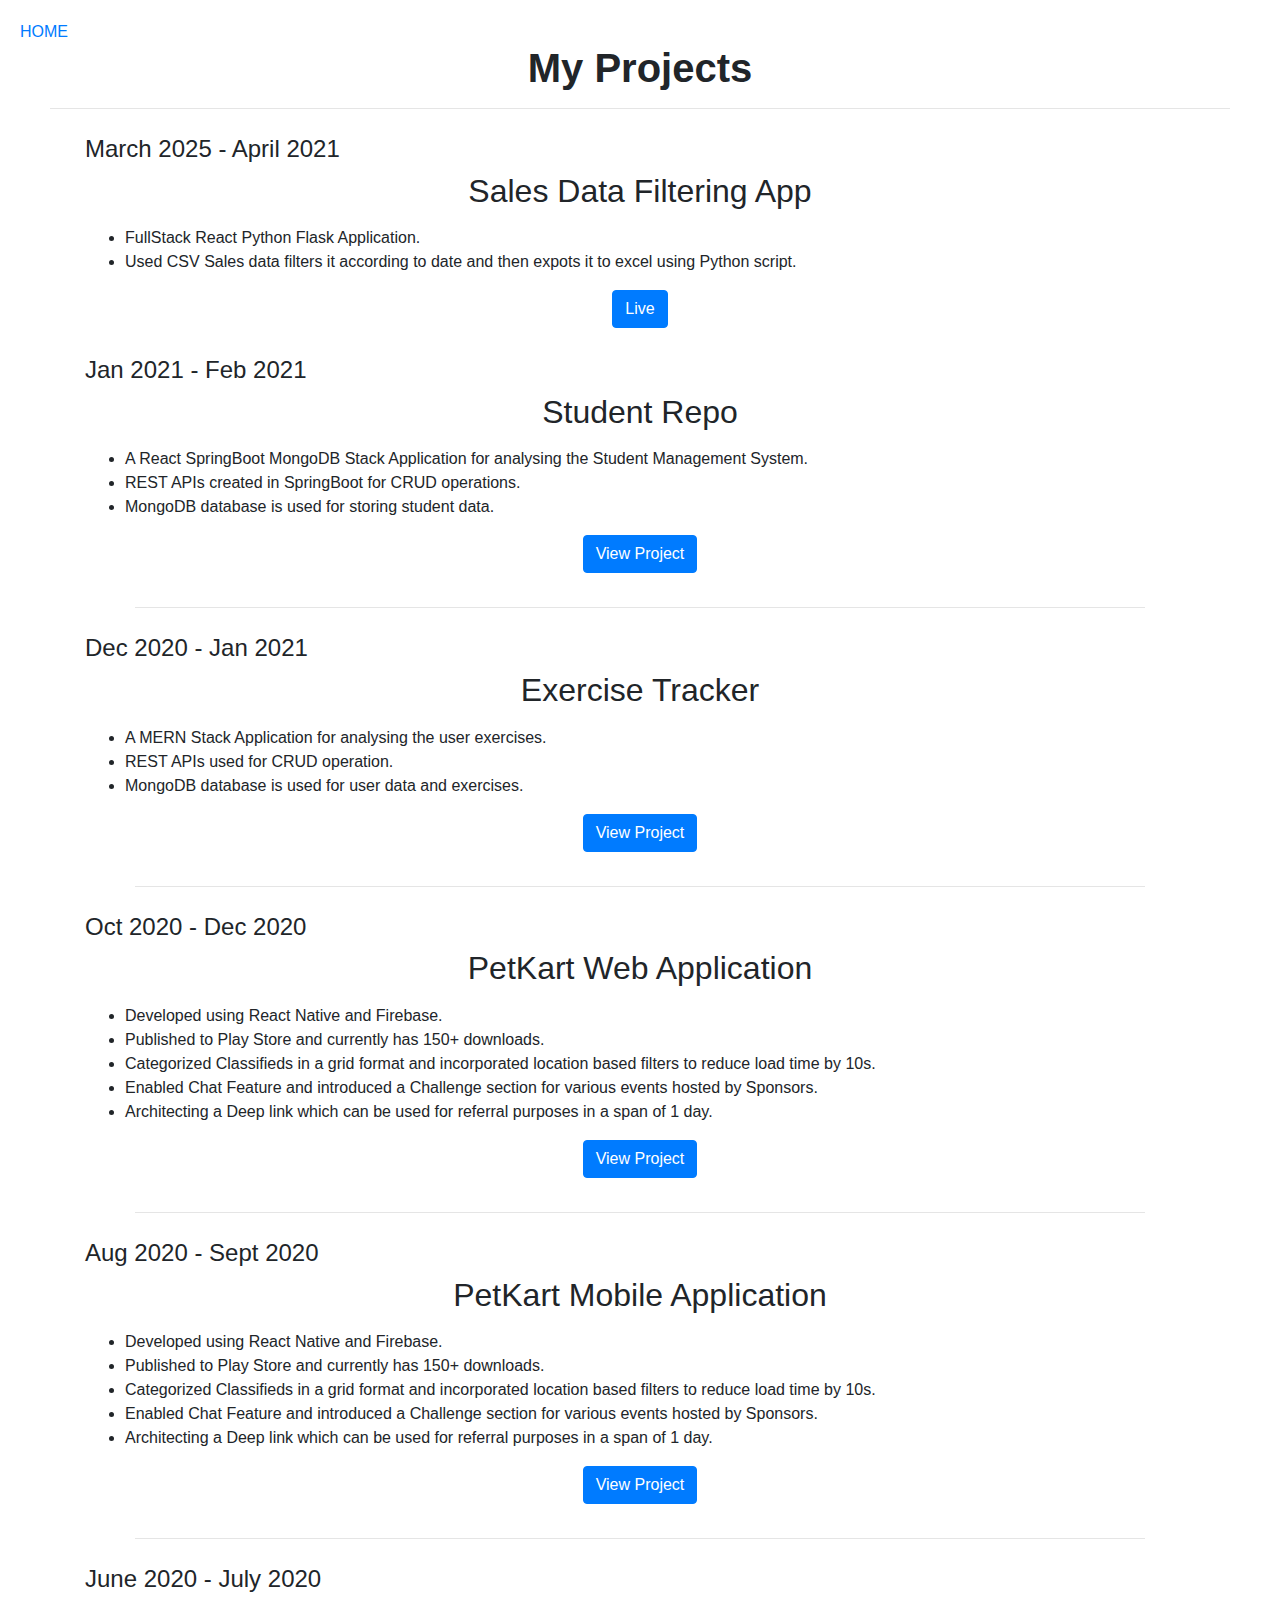
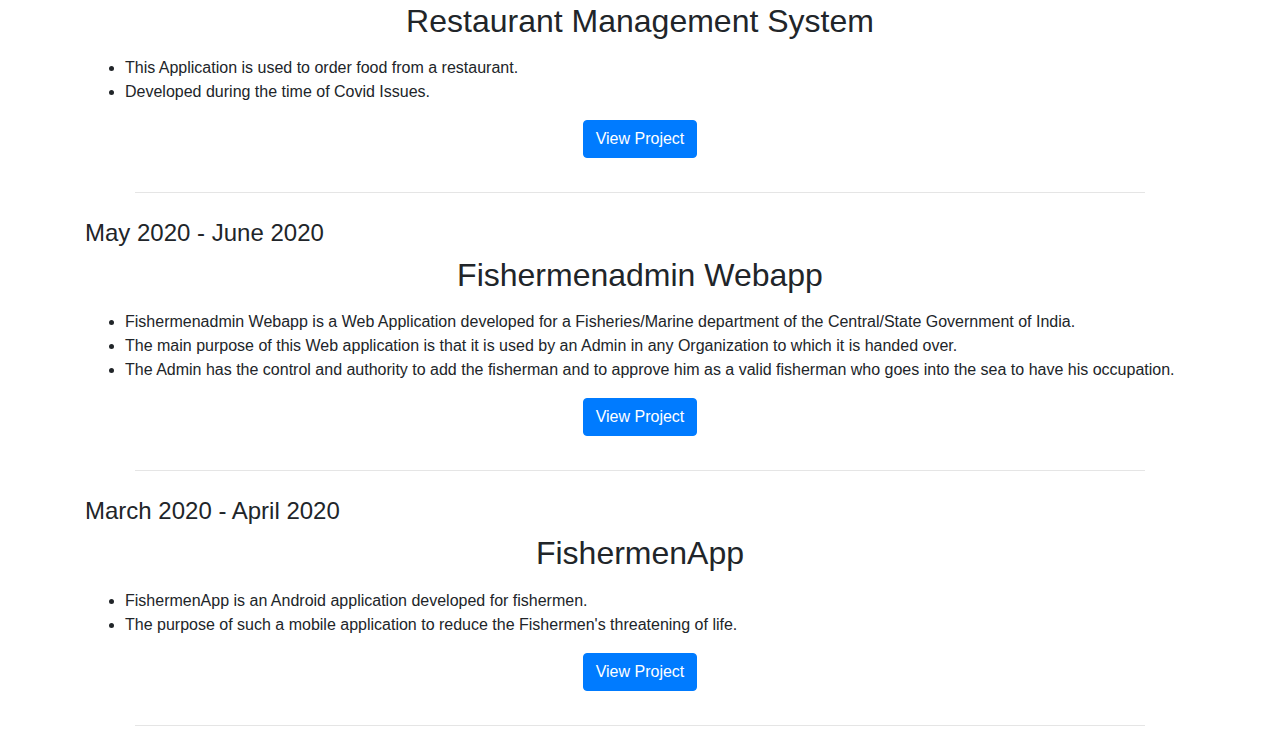
<file: myprojects.html>
<!DOCTYPE html>
<html lang="en">
  <head>
    <meta charset="UTF-8" />
    <meta name="viewport" content="width=device-width, initial-scale=1.0" />
    <title>Aaron Puthuvana Sam</title>
    <link rel="stylesheet" href="myprojectstyles.css" />
    <link rel="shortcut icon" href="aaron.ico" type="image/x-icon" />
    <link rel="stylesheet" href="https://maxcdn.bootstrapcdn.com/bootstrap/4.0.0/css/bootstrap.min.css" integrity="sha384-Gn5384xqQ1aoWXA+058RXPxPg6fy4IWvTNh0E263XmFcJlSAwiGgFAW/dAiS6JXm" crossorigin="anonymous">
  </head>
  <body>
    <header>
      <navbar><a href="index.html">HOME</a></navbar>
    </header>
    <h1 class="projectheader">My Projects</h1>
    <hr>

    <div class="container">

      <div class="projectholder">
        <h4>March 2025 - April 2021</h4>
        <h2 class="project-name">Sales Data Filtering App</h2>
          <p class ="project-description">
            <ul>
              <li>FullStack React Python Flask Application.</li>
              <li>Used CSV Sales data filters it according to date and then expots it to excel using Python script.</li>
            </ul>
          </p>

          <h3 class="project-link">
            <a href="https://sales-data-filter-9llapr5fz-aaron-sams-projects-ddfb3531.vercel.app/" class="btn btn-primary"> Live </a>

          </h3>
      </div>

      <div class="projectholder">
        <h4>Jan 2021 - Feb 2021</h4>
        <h2 class="project-name">Student Repo</h2>
          <p class ="project-description">
            <ul>
              <li>A React SpringBoot MongoDB Stack Application for analysing the Student Management System.</li>
              <li>REST APIs created in SpringBoot for CRUD operations.</li>
              <li>MongoDB database is used for storing student data.</li>
            </ul>
          </p>

          <h3 class="project-link">
            <a href="https://github.com/aaron-creator/Sample-Project" class="btn btn-primary"> View Project</a>
          </h3>
      </div>
      <hr>

      <div class="projectholder">
        <h4>Dec 2020 - Jan 2021</h4>
        <h2 class="project-name">Exercise Tracker</h2>
          <p class ="project-description">
            <ul>
              <li>A MERN Stack Application for analysing the user exercises.</li>
              <li> REST APIs used for CRUD operation.</li>
              <li>MongoDB database is used  for user data and exercises.</li>
            </ul>
          </p>

          <h3 class="project-link">
            <a href="https://github.com/aaron-creator/Exercise-Tracker" class="btn btn-primary"> View Project</a>
          </h3>
      </div>
      <hr>

      <div class="projectholder">
        <h4>Oct 2020 - Dec 2020</h4>
        <h2 class="project-name">PetKart Web Application</h2>
          <p class ="project-description">
            <ul>
              <li>Developed using React Native and Firebase.</li>
              <li>Published to Play Store and currently has 150+ downloads.</li>
              <li>Categorized Classifieds in a grid format and incorporated location based filters to reduce load time by 10s.</li>
              <li>Enabled Chat Feature and introduced a Challenge section for various events hosted by Sponsors.</li>
              <li>Architecting a Deep link which can be used for referral purposes in a span of 1 day.</li>
            </ul>
          </p>

          <h3 class="project-link">
            <a href="https://pethub-dev.web.app/home" class="btn btn-primary"> View Project</a>
          </h3>
      </div>
      <hr>

      <div class="projectholder">
        <h4>Aug 2020 - Sept 2020</h4>
        <h2 class="project-name">PetKart Mobile Application</h2>
          <p class ="project-description">
            <ul>
              <li>Developed using React Native and Firebase.</li>
              <li>Published to Play Store and currently has 150+ downloads.</li>
              <li>Categorized Classifieds in a grid format and incorporated location based filters to reduce load time by 10s.</li>
              <li>Enabled Chat Feature and introduced a Challenge section for various events hosted by Sponsors.</li>
              <li>Architecting a Deep link which can be used for referral purposes in a span of 1 day.</li>
            </ul>
          </p>

          <h3 class="project-link">
            <a href="https://play.google.com/store/apps/details?id=com.tetracubetech.pethub" class="btn btn-primary"> View Project</a>
          </h3>
      </div>
      <hr>

      <div class="projectholder">
        <h4>June 2020 - July 2020</h4>
        <h2 class="project-name">Restaurant Management System</h2>
          <p class ="project-description">
            <ul>
              <li>This Application is used to order food from a restaurant.</li>
              <li> Developed during the time of Covid Issues.</li>
            </ul>
          </p>

          <h3 class="project-link">
            <a href="https://github.com/aaron-creator/restapp" class="btn btn-primary"> View Project</a>
          </h3>
      </div>
      <hr>

      <div class="projectholder">
        <h4>May 2020 - June 2020</h4>
        <h2 class="project-name">Fishermenadmin Webapp</h2>
          <p class ="project-description">
            <ul>
              <li>Fishermenadmin Webapp is a Web Application developed for a
                Fisheries/Marine department of the Central/State Government of
                India.</li>
              <li>The main purpose of this Web application is that it is used
                by an Admin in any Organization to which it is handed over.</li>
              <li>The
                Admin has the control and authority to add the fisherman and to
                approve him as a valid fisherman who goes into the sea to have his
                occupation.</li>
            </ul>
              
          </p>

          <h3 class="project-link">
            <a href="http://3.22.232.119/login.php" class="btn btn-primary"> View Project</a>
          </h3>
      </div>
      <hr>

      <div class="projectholder">
        <h4>March 2020 - April 2020</h4>
        <h2 class="project-name">FishermenApp</h2>
          <p class ="project-description">
            <ul>
              <li>FishermenApp is an Android application developed for fishermen.</li>
              <li>The
                purpose of such a mobile application to reduce the Fishermen's
                threatening of life.</li>
            </ul>
             
          </p>
          <h3 class="project-link">
            <a href="https://github.com/aaron-creator/fishermenapp" class="btn btn-primary"> View Project</a>
          </h3>
      </div>
      <hr>

    </div>
  </body>
</html>
</file>
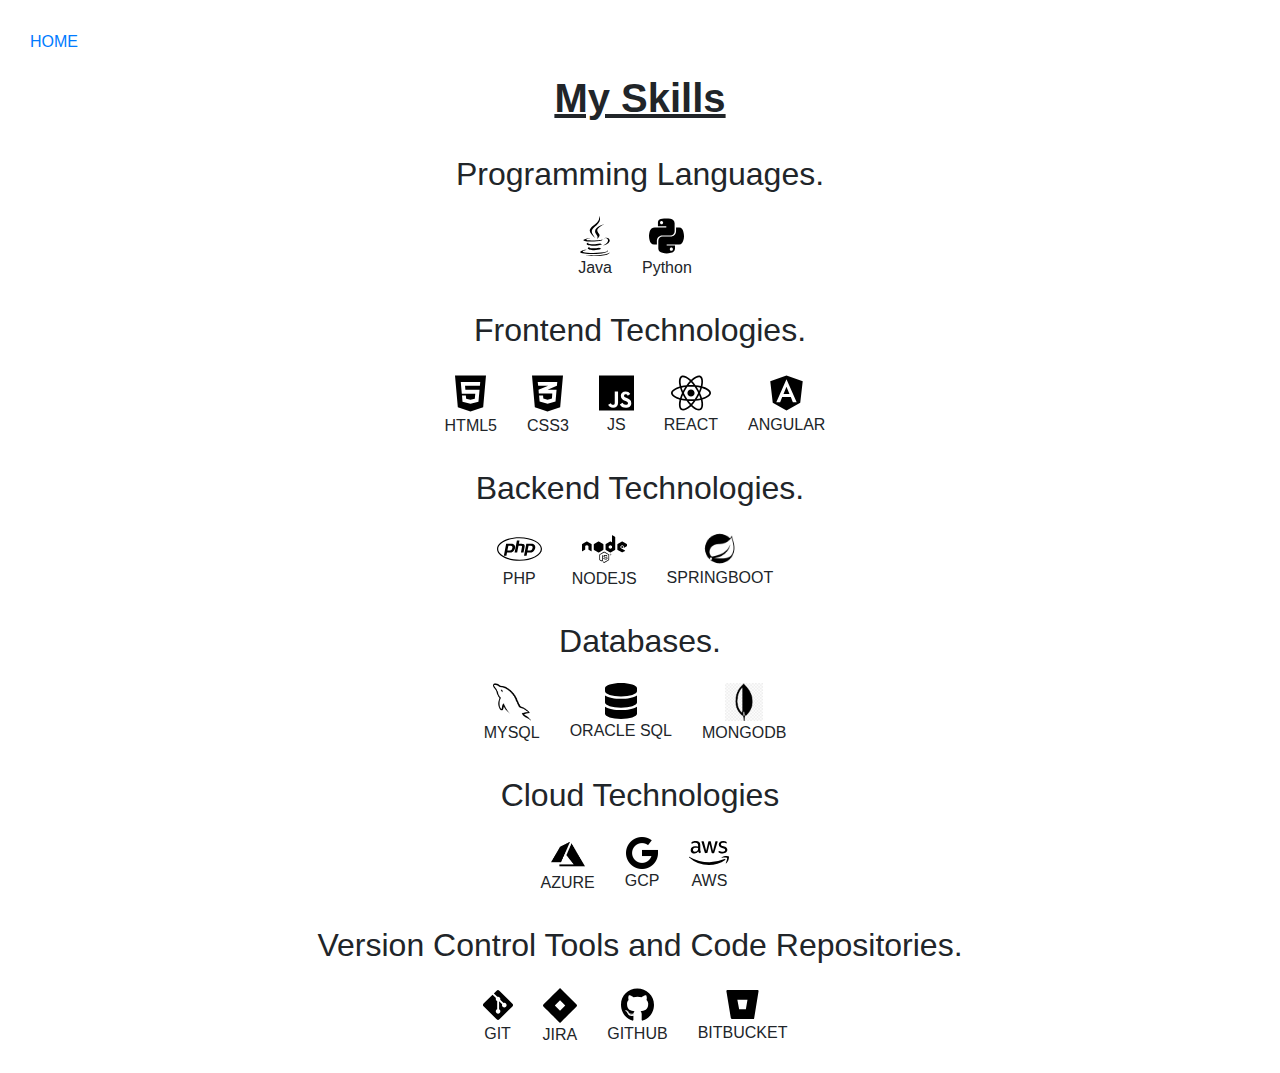
<file: skills.html>
<!DOCTYPE HTML>
<html>
<head>	
<meta charset="UTF-8" />
<meta name="viewport" content="width=device-width, initial-scale=1.0" />
<link rel="stylesheet" href="https://maxcdn.bootstrapcdn.com/bootstrap/4.0.0/css/bootstrap.min.css" integrity="sha384-Gn5384xqQ1aoWXA+058RXPxPg6fy4IWvTNh0E263XmFcJlSAwiGgFAW/dAiS6JXm" crossorigin="anonymous">
<link rel="stylesheet" href="achievement.css">
<title>Aaron Puthuvana Sam</title>
</head>
<body>
	<header>
    	<navbar><a href="index.html">HOME</a></navbar>
	</header>
	<h1 style="text-align: center; padding: 20px; font-weight: bold; text-decoration: underline;">My Skills</h1>    
	<div class="outercontainer">
		<div class="skillcontainer">
			<div class="skills">
				<h2 class ="skilltitlename">Programming Languages.</h2>
				<div class="skill-div-container">
					<div class="skill-div">
						<img src="images/java.svg" alt="" class="img-fluid" width="30" height="30">
						<p class="skillname">Java</p>
					</div>
					<div class="skill-div">
						<img src="images/python.svg" alt="" class="img-fluid" width="35" height="35">
						<p class="skillname">Python</p>
					</div>
				</div>
			</div>
			<div class="skills">
				<h2 class ="skilltitlename">Frontend Technologies.</h2>
				<div class="skill-div-container">
					<div class="skill-div">
						<img src="images/html.svg" alt="" class="img-fluid" width="31" height="31">
						<p class="skillname">HTML5</p>
					</div>
					<div class="skill-div">
						<img src="images/css3.svg" alt="" class="img-fluid" width="31" height="31">
						<p class="skillname">CSS3</p>
					</div>
					<div class="skill-div">
						<img src="images/js.svg" alt="" class="img-fluid" width="35" height="38">
						<p class="skillname">JS</p>
					</div>
					<div class="skill-div">
						<img src="images/react.svg" alt="" class="img-fluid" width="40" height="40">
						<p class="skillname">REACT</p>
					</div>
					<div class="skill-div">
						<img src="images/angular.svg" alt="" class="img-fluid" width="35" height="35">
						<p class="skillname">ANGULAR</p>
					</div>
				</div>
			</div>
			<div class="skills">
				<h2 class ="skilltitlename">Backend Technologies.</h2>
				<div class="skill-div-container">
					<div class="skill-div">
						<img src="images/php.svg" alt="" class="img-fluid" width="45" height="45">
						<p class="skillname">PHP</p>
					</div>
					<div class="skill-div">
						<img src="images/nodejs.svg" alt="" class="img-fluid" width="45" height="45">
						<p class="skillname">NODEJS</p>
					</div>
					<div class="skill-div">
						<img src="images/springboot.png" alt="" class="img-fluid" width="35" height="35">
						<p class="skillname">SPRINGBOOT</p>
					</div>
				</div>
			</div>
			<div class="skills">
				<h2 class ="skilltitlename">Databases.</h2>
				<div class="skill-div-container">
					<div class="skill-div">
						<img src="images/mysql.png" alt="" class="img-fluid" width="38" height="37">
						<p class="skillname">MYSQL</p>
					</div>
					<div class="skill-div">
						<img src="images/oracle.svg" alt="" class="img-fluid" width="32" height="32">
						<p class="skillname">ORACLE SQL</p>
					</div>
					<div class="skill-div">
						<img src="images/mongo.png" alt="" class="img-fluid" width="38" height="35">
						<p class="skillname">MONGODB</p>
					</div>
				</div>
			</div>
			<div class="skills">
				<h2 class ="skilltitlename">Cloud Technologies</h2>
				<div class="skill-div-container">
					<div class="skill-div">
						<img src="images/azure.png" alt="" class="img-fluid" width="34" height="34">
						<p class="skillname">AZURE</p>
					</div>
					<div class="skill-div">
						<img src="images/google.png" alt="" class="img-fluid" width="32" height="32">
						<p class="skillname">GCP</p>
					</div>
					<div class="skill-div">
						<img src="images/aws.svg" alt="" class="img-fluid" width="40" height="40">
						<p class="skillname">AWS</p>
					</div>
				</div>
			</div>
			<div class="skills">
				<h2 class ="skilltitlename">Version Control Tools and Code Repositories.</h2>
				<div class="skill-div-container">
					<div class="skill-div">
						<img src="images/git.svg" alt="" class="img-fluid" width="30" height="30">
						<p class="skillname">GIT</p>
					</div>
					<div class="skill-div">
						<img src="images/jira.svg" alt="" class="img-fluid" width="34" height="34">
						<p class="skillname">JIRA</p>
					</div>
					<div class="skill-div">
						<img src="images/github.svg" alt="" class="img-fluid" width="33" height="33">
						<p class="skillname">GITHUB</p>
					</div>
					<div class="skill-div">
						<img src="images/bitbucket.svg" alt="" class="img-fluid" width="33" height="33">
						<p class="skillname">BITBUCKET</p>
					</div>
				</div>
			</div>
		</div> 
			
	</div>
</body>
</html>
</file>
<file: myprojectstyles.css>
body{
    border: 0px;
}
.container{
    max-width: 100%;
    height: auto;    
}
hr{
    width: "50%";
    margin-left: 50px;
    margin-right: 50px;
    border: 10px solid black;
}
h2{
    margin-top: 0px;
}
p{
    margin-bottom: 0px;
}
.tableClass{
    display: flex;
    flex-direction: row;
    /* background-color: blue; */
    justify-content: center;
}
td,th{
    padding: 20px;
    background-color: aliceblue;
}
.projectheader{
 text-align: center;
 font-weight: bold;
}
.project-name{
    text-align: center;
}
.project-description{
    text-align: justify;
    margin-left: 10px;
    margin-right: 10px;
}
.project-link{
    text-align: center;
}
.projectholder{
    max-width: 100%;
    height: auto;
    /*background-color:pink;*/
    padding-top: 10px;
    padding-bottom: 10px;
}
a{
    padding-top: 10px;
    text-decoration: none;
    transition: color 0.5s;
}
a:hover{
 color: black;
}
header{
    max-width: 100%;
    height: auto;
    padding-top: 20px;
    padding-left: 20px;
}
</file>
<file: achievement.css>
body{
    margin: 0px;
}
header{
    max-width: 100%;
    height: auto;
    padding-top: 30px;
    padding-left: 30px;
}
.achieve1{ 
 max-width: 100%;
 height: auto;
 padding-top: 10px;
}
.container{
    max-width: 100%;
    height: auto;
}
a{
    margin-top: 10px;
    text-decoration: none;
    transition: color 0.5s;
}
a:hover{
 color: black;
}

.outercontainer{
    display: flex;
    flex-direction: row;
    justify-content: center;
    /* background-color: red; */
}
.skillcontainer{
    display: flex;
    flex-direction: column;
    /* background-color: blue; */
}
.skilltitlename{
    text-align: center;
    padding: 5px;
}
.skill-div-container{
    display: flex;
    flex-direction: row;
    justify-content: center;
}
.skill-div{
    /* background-color: yellow; */
    display: flex;
    float: left;
    flex-direction: column;
    align-items: center;
    padding: 10px;
    padding-right: 20px;
}
.skillname{
    display: flex;
    flex-direction: row;
    justify-content: center;
}
/* .skills{
    display: flex;
    flex-direction: column;
    justify-content: center;
} */
</file>
